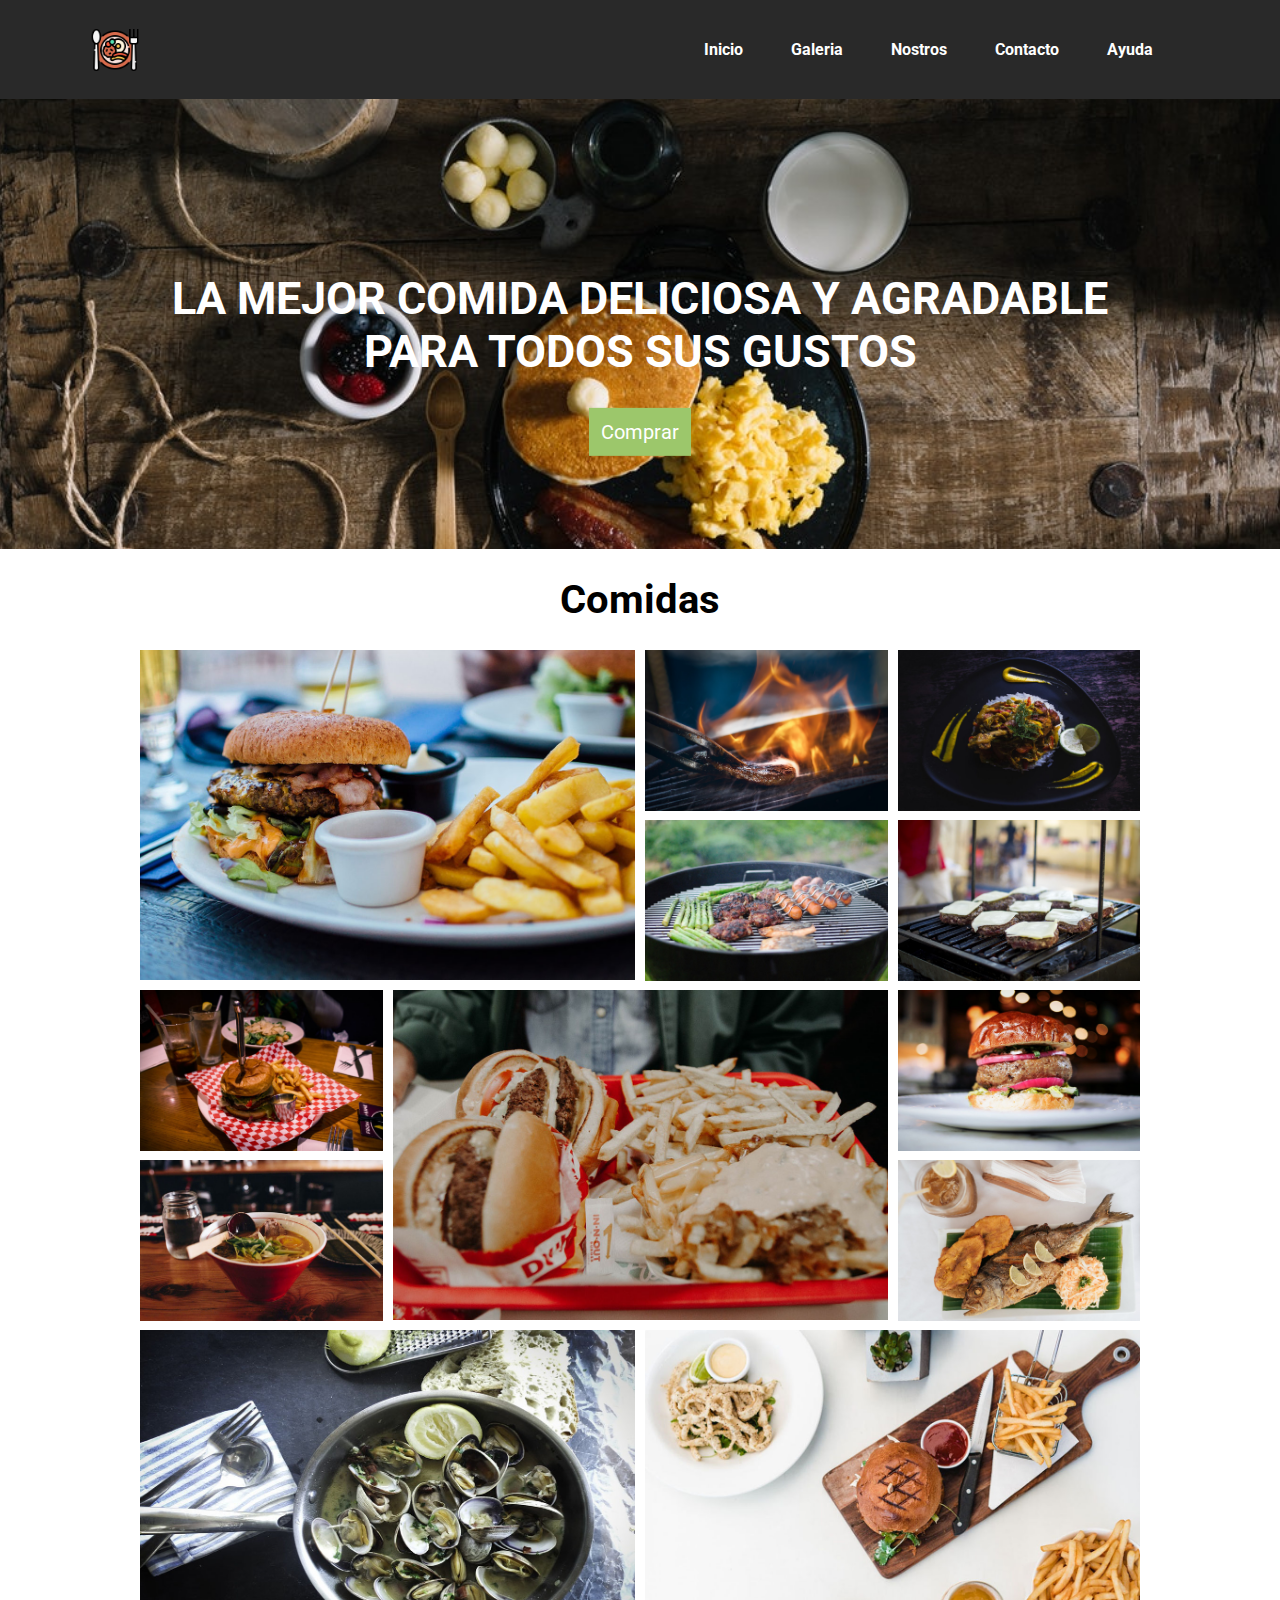
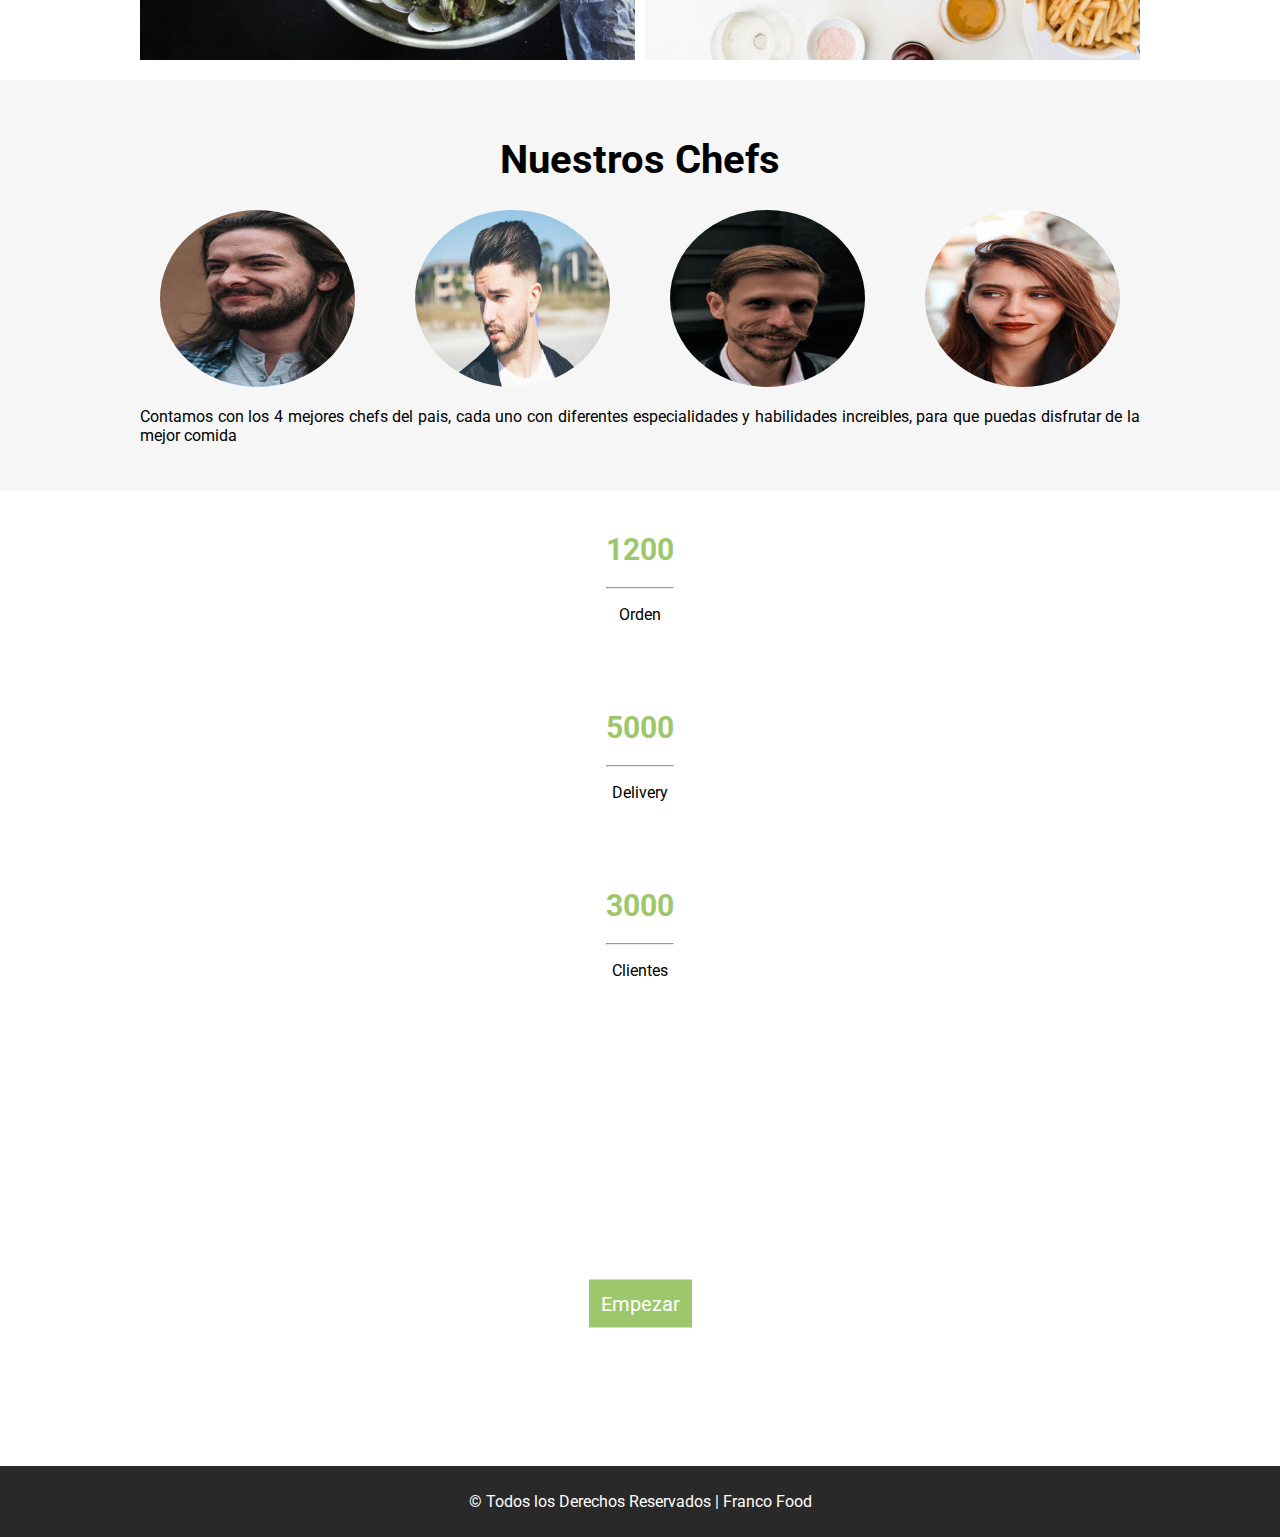
<file: index.html>
<!DOCTYPE html>
<html>

<head>
  <meta charset="utf-8">
  <meta http-equiv="X-UA-Compatible" content="IE=edge">
  <title>Principal</title>
  <meta name="viewport" content="width=device-width, initial-scale=1">
  <link rel="stylesheet" type="text/css" media="screen" href="scss/style.css">
  <link rel="shortcut icon" href="img/favico.png">

</head>

<body>


  <header class="header">
    <nav class="navbar">
      <a class="logo" href="index.html"><img class="logo" src="img/Logo1.png" alt="logo"> </a>
      <ul>
        <a href="index.html">Inicio</a>
        <a href="pages/galeria.html">Galeria</a>
        <a href="pages/nosotros.html">Nostros</a>
        <a href="pages/contacto.html">Contacto</a>
        <a href="pages/ayuda.html">Ayuda</a>
      </ul>
    </nav>
  </header>




  <section class="banner">
    <div class="banner__descripcion">
      <div class="contenedor">
        <h1>LA MEJOR COMIDA DELICIOSA Y AGRADABLE PARA TODOS SUS GUSTOS</h1>
        <input type="button" value="Comprar" class="button__banner">

      </div>

    </div>

  </section>
  <section class="galeria">
    <div class="contenedor">
      <h1>Comidas</h1>
      <article class="grid">
        <div class="big"><img src="img/galeria1.jpg" alt=""></div>
        <div><img src="img/galeria2.jpg" alt=""></div>
        <div><img src="img/galeria3.jpg" alt=""></div>
        <div><img src="img/galeria4.jpg" alt=""></div>
        <div><img src="img/galeria5.jpg" alt=""></div>
        <div><img src="img/galeria6.jpg" alt=""></div>
        <div class="big"><img src="img/galeria7.jpg" alt=""></div>
        <div><img src="img/galeria8.jpg" alt=""></div>
        <div class="big"><img src="img/galeria9.jpg" alt=""></div>
        <div><img src="img/galeria10.jpg" alt=""></div>
        <div><img src="img/galeria11.jpg" alt=""></div>
        <div class="big"><img src="img/galeria12.jpg" alt=""></div>

      </article>
    </div>
  </section>
  
    <section class="team">
      <div class="contenedor">
        <h1>Nuestros Chefs</h1>

        <div class="team__grid">
          <article class="team__columna">
            <img src="img/persona1.jpg" alt="">

          </article>
          <article class="team__columna">
            <img src="img/persona2.jpg" alt="">

          </article>
          <article class="team__columna">
            <img src="img/persona3.jpg" alt="">

          </article>
          <article class="team__columna">
            <img src="img/persona4.jpg" alt="">

          </article>

        </div>
        <p>Contamos con los 4 mejores chefs del pais, cada uno con diferentes especialidades y habilidades increibles,
          para que puedas disfrutar de la mejor comida </p>

      </div>

    </section>

    <section class="info">
      <div class="contenedor">
        <article class="info__columna">
          <h1>1200</h1>
          <hr>
          <p>Orden</p>

        </article>
        <article class="info__columna">
          <h1>5000</h1>
          <hr>
          <p>Delivery</p>

        </article>
        <article class="info__columna">
          <h1>3000</h1>
          <hr>
          <p>Clientes</p>

        </article>

      </div>

    </section>
    <section class="banner2">
      <div class="banner2__descripcion">
        <div class="contenedor">
          <h1>Reserve su Comida</h1>

          <input type="button" value="Empezar" class="button__banner">
        </div>

      </div>

    </section>

    <footer class="footer">
      <div class="contenedor">
        <p>&copy; Todos los Derechos Reservados | Franco Food</p>
      </div>

    </footer>

</body>

</html>
</file>
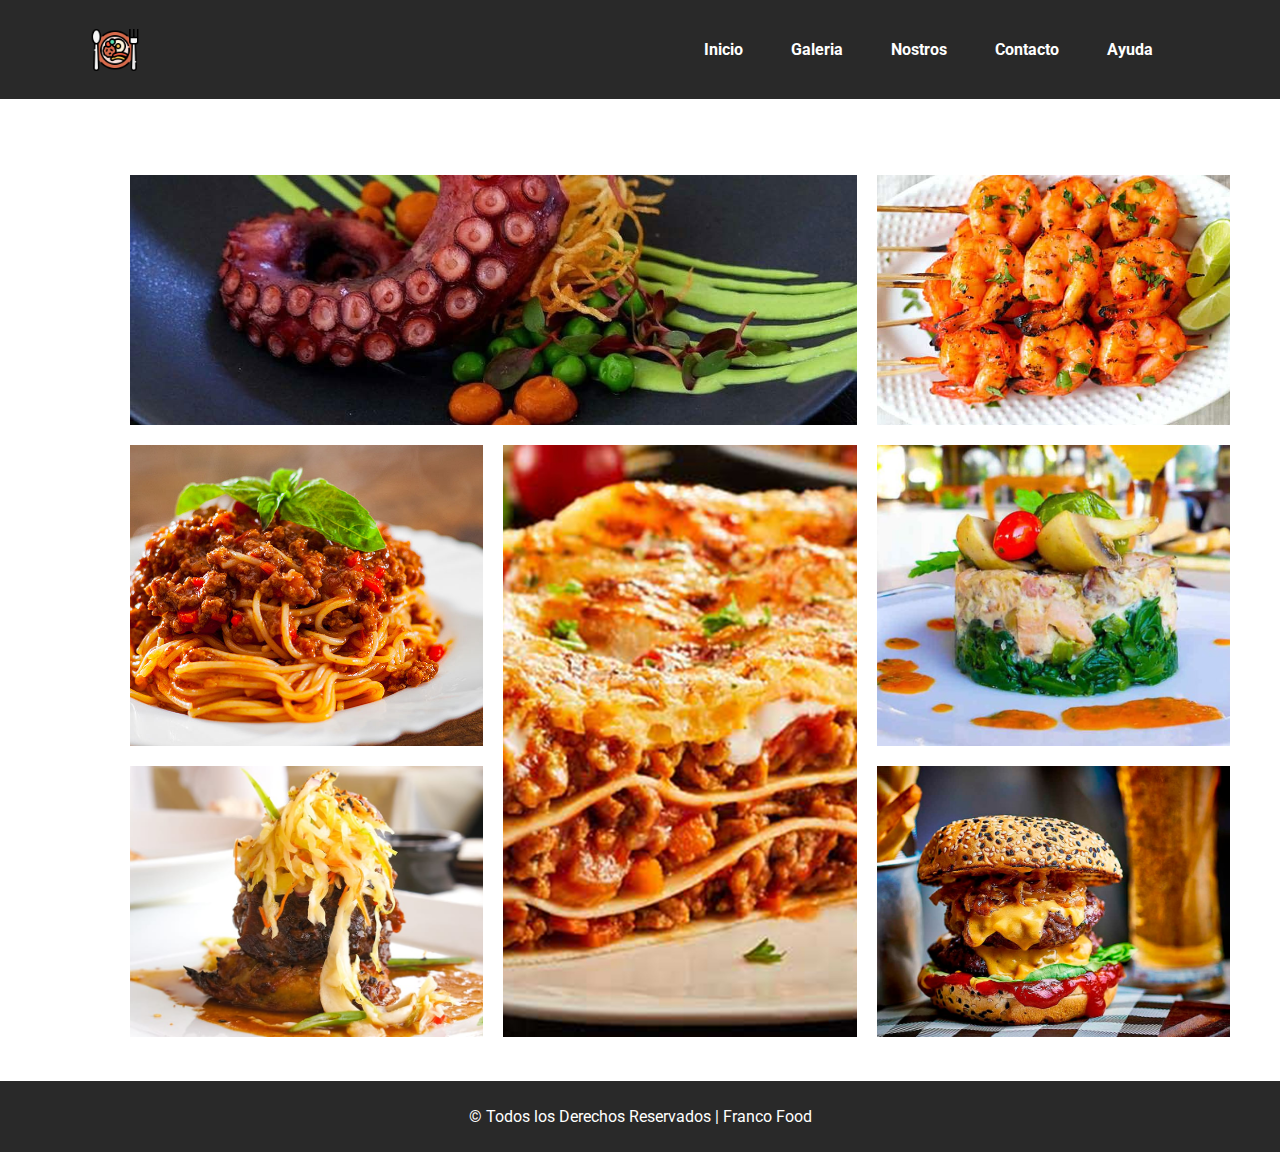
<file: pages/galeria.html>
<!DOCTYPE html>
<html lang="en">
<head>
    <meta charset="UTF-8">
    <meta http-equiv="X-UA-Compatible" content="IE=edge">
    <meta name="viewport" content="width=device-width, initial-scale=1.0">
    <title>Galeria</title>
    <link rel="stylesheet" href="../css/estilo.css">
    <link rel="shortcut icon" href="../img/favico.png">
</head>
<body>
    <header class="header">
        <nav class="navbar">
          <a class="logo" href="../index.html"><img class="logo" src="../img/Logo1.png" alt="logo"> </a>
          <ul>
            <a href="../index.html">Inicio</a></li>
            <a href="../pages/galeria.html">Galeria</a></li>
            <a href="../pages/nosotros.html">Nostros</a></li>
            <a href="../pages/contacto.html">Contacto</a></li>
            <a href="../pages/ayuda.html">Ayuda</a></li>
          </ul>
        </nav>
      </header>

    <div class="container-img">
        <div class="box-img">            
            <a href="#">
                <figure>
                    <img src="../img/1img.jpg" alt="img-galeria">
                </figure>
            </a>
        </div>
        <div class="box-img">
            <a href="#">
                <figure>
                    <img src="../img/2img.jpg" alt="img-galeria">
                </figure>
            </a>
        </div>
        <div class="box-img">
            <a href="#">
                <figure>
                    <img src="../img/3img.jpg" alt="img-galeria">
                </figure>
            </a>
        </div>
        <div class="box-img">
            <a href="#">
                <figure>
                    <img src="../img/4img.jpg" alt="img-galeria">
                </figure>
            </a>
        </div>
        <div class="box-img">
            <a href="#">
                <figure>
                    <img src="../img/5img.jpg" alt="img-galeria">
                </figure>
            </a>
        </div>
        <div class="box-img">
            <a href="#">
                <figure>
                    <img src="../img/6img.jpg" alt="img-galeria">
                </figure>
            </a>
        </div>
        <div class="box-img">
            <a href="#">
                <figure>
                    <img src="../img/7img.jpg" alt="img-galeria">
                </figure>
            </a>
        </div>
    </div>

    <footer class="footer">
        <div class="contenedor">
          <p>&copy; Todos los Derechos Reservados | Franco Food</p>
        </div>
  
      </footer>
    

    
</body>
</html>
</file>
<file: scss/style.css>
@import url("https://fonts.googleapis.com/css2?family=Roboto:wght@300;400;700&display=swap");
@media (min-width: 520px) {
  .banner h1 {
    font-size: 30px;
  }
  .grid {
    display: -ms-grid;
    display: grid;
    grid-gap: 10px;
    -ms-grid-columns: 2;
        grid-template-columns: 2;
  }
  .team .team__grid {
    -ms-grid-columns: 2;
        grid-template-columns: 2;
  }
  .info .contenedor {
    -ms-grid-columns: 3;
        grid-template-columns: 3;
    -ms-flex-pack: distribute;
        justify-content: space-around;
  }
  .banner2 h1 {
    font-size: 50px;
  }
  .banner2 p {
    font-size: 25px;
  }
}

@media (min-width: 728px) {
  .team .team__grid {
    -ms-grid-columns: (195px)[auto-fit];
        grid-template-columns: repeat(auto-fit, 195px);
    -ms-flex-pack: distribute;
        justify-content: space-around;
  }
}

@media (min-width: 1024px) {
  .contenedor {
    width: 1000px;
  }
  .banner h1 {
    font-size: 45px;
  }
  .grid {
    -ms-grid-columns: (minmax(225px, 1fr))[auto-fit];
        grid-template-columns: repeat(auto-fit, minmax(225px, 1fr));
    grid-auto-flow: dense;
    grid-auto-rows: 160px;
  }
  .big {
    grid-column: span 2;
    grid-row: span 2;
  }
  .banner2 p {
    font-size: 30px;
  }
}

body {
  -webkit-box-sizing: border-box;
          box-sizing: border-box;
  margin: 0px;
  padding: 0px;
}

* {
  font-family: 'Roboto', sans-serif;
}

.contenedor {
  width: 100%;
  margin: auto;
}

img {
  width: 100%;
}

.navbar {
  display: -ms-grid;
  display: grid;
  -ms-grid-columns: 6fr 6fr;
      grid-template-columns: 6fr 6fr;
  -webkit-box-align: center;
      -ms-flex-align: center;
          align-items: center;
  width: 1100px;
  margin: auto;
}

.navbar ul {
  list-style: none;
  display: -moz-flex;
  display: -ms-flex;
  display: -o-flex;
  display: -webkit-box;
  display: -ms-flexbox;
  display: flex;
}

.navbar ul a {
  text-decoration: none;
  color: white;
  padding: 1.5rem;
  font-weight: bold;
}

.navbar .logo {
  width: 50px;
  height: 50px;
}

.header {
  background: #292929;
  overflow: hidden;
}

.banner {
  height: 50vh;
  margin-top: 0;
  position: relative;
  background: url("../img/banner.jpg");
  background-size: cover;
  background-position: center;
  background-attachment: fixed;
}

.banner__descripcion {
  position: absolute;
  text-align: center;
  color: #fff;
  -webkit-transform: translateX(-50%) translateY(-50%);
          transform: translateX(-50%) translateY(-50%);
  top: 50%;
  left: 50%;
  width: 100%;
  font-size: 25px;
  margin-top: 25px;
}

.button__banner {
  background: #9cc76b;
  border: none;
  padding: 12px;
  color: white;
  font-size: 20px;
}

.button__banner:hover {
  border: 2px solid #9cc76b;
  background: none;
}

.galeria {
  margin: 20px;
}

.galeria h1 {
  font-size: 40px;
  text-align: center;
}

.team {
  background: #f6f6f6;
  padding: 30px;
}

.team h1 {
  font-size: 40px;
  text-align: center;
}

.team p {
  text-align: justify;
}

.team__columna img {
  border-radius: 50%;
}

.team__grid {
  display: -ms-grid;
  display: grid;
  grid-gap: 20px;
}

.info {
  text-align: center;
}

.info h1 {
  color: #9cc76b;
  font-size: 30px;
}

.info .contenedor {
  display: -ms-grid;
  display: grid;
  grid-gap: 10px;
}

.info__columna {
  margin: 20px;
}

.banner2 {
  height: 50vh;
  color: #fff;
  position: relative;
  background: url("../img/banner1.jpg");
  background-size: cover;
  background-position: right;
  background-attachment: fixed;
}

.banner2 h1 {
  font-size: 28px;
}

.banner2__descripcion {
  position: absolute;
  width: 100%;
  top: 50%;
  left: 50%;
  -webkit-transform: translateX(-50%) translateY(-50%);
          transform: translateX(-50%) translateY(-50%);
  text-align: center;
}

.footer {
  background: #292929;
  color: #fff;
  text-align: center;
  padding: 10px;
}

@media (min-width: 520px) {
  .banner h1 {
    font-size: 30px;
  }
  .grid {
    display: -ms-grid;
    display: grid;
    grid-gap: 10px;
    -ms-grid-columns: 2;
        grid-template-columns: 2;
  }
  .team .team__grid {
    -ms-grid-columns: 2;
        grid-template-columns: 2;
  }
  .info .contenedor {
    -ms-grid-columns: 3;
        grid-template-columns: 3;
    -ms-flex-pack: distribute;
        justify-content: space-around;
  }
  .banner2 h1 {
    font-size: 50px;
  }
  .banner2 p {
    font-size: 25px;
  }
}

@media (min-width: 728px) {
  .team .team__grid {
    -ms-grid-columns: (195px)[auto-fit];
        grid-template-columns: repeat(auto-fit, 195px);
    -ms-flex-pack: distribute;
        justify-content: space-around;
  }
}

@media (min-width: 1024px) {
  .contenedor {
    width: 1000px;
  }
  .banner h1 {
    font-size: 45px;
  }
  .grid {
    -ms-grid-columns: (minmax(225px, 1fr))[auto-fit];
        grid-template-columns: repeat(auto-fit, minmax(225px, 1fr));
    grid-auto-flow: dense;
    grid-auto-rows: 160px;
  }
  .big {
    grid-column: span 2;
    grid-row: span 2;
  }
  .banner2 p {
    font-size: 30px;
  }
}
/*# sourceMappingURL=style.css.map */
</file>
<file: css/estilo.css>
@import url('https://fonts.googleapis.com/css2?family=Roboto:wght@300;400;700&display=swap');

body {
    box-sizing: border-box;
    margin: 0px;
    padding: 0px;
}

* {
    font-family:'Roboto', sans-serif;
}

.contenedor {
    width: 100%;
    margin: auto;
}

img {
    width: 100%;
}

.navbar ul{
    list-style: none;
    display: -webkit-flex;
    display: -moz-flex;
    display: -ms-flex;
    display: -o-flex;
    display: flex;   
}
.navbar .logo{
    width: 50px;
    height: 50px;
}

.navbar ul a{
    text-decoration: none;
    color: white;
    padding: 1.5rem;
    font-weight: bold;
}
.header{
    background:#292929;
    overflow: hidden;
}

.navbar{
    display: grid;
    grid-template-columns: 6fr 6fr;
    align-items: center;
    width: 1100px;
    margin: auto;

}
.banner {
    height: 50vh;
    margin-top: 0;
    position: relative;
    background: url('../img/banner.jpg');
    background-size: cover;
    background-position: center;
    background-attachment: fixed;
}

.banner__descripcion {
    position: absolute;
    text-align: center;
    color: #fff;
    transform: translateX(-50%) translateY(-50%);
    top: 50%;
    left: 50%;
    width: 100%;
    font-size: 15px;
    margin-top: 25px;
}

.button__banner {
    background: #9cc76b;
    border: none;
    padding: 12px;
    color: rgb(255, 255, 255);
    font-size: 20px;
}

.button__banner:hover {
    border: 2px solid #9cc76b;
    background: none;
}

.galeria h1 {
    font-size: 40px;
    text-align: center;
}

.galeria {
    margin: 20px;
}

.team h1 {
    font-size: 40px;
    text-align: center;
}

.team {
    background: #f6f6f6;
    padding: 30px;
}

.team__columna img {
    border-radius: 50%;
}

.team p {
    text-align: justify;
}

.team__grid {
    display: grid;
    grid-gap: 30px;
}

.info h1 {
    color: #9cc76b;
    font-size: 30px;
}

.info {
    text-align: center;
}

.info__columna {
    margin: 20px;
}

.info .contenedor {
    display: grid;
    grid-gap: 10px;
}

.banner2 {
    height: 50vh;
    color: #fff;
    position: relative;
    background: url('../img/banner1.jpg');
    background-size: cover;
    background-position: right;
    background-attachment: fixed;
}

.banner2 h1 {
    font-size: 28px;
}

.banner2__descripcion {
    position: absolute;
    width: 100%;
    top: 50%;
    left: 50%;
    transform: translateX(-50%) translateY(-50%);
    text-align: center;
}

.footer {
    background: #292929;
    color: #fff;
    text-align: center;
    padding: 10px;

}

@media(min-width:520px) {
    .banner h1 {
        font-size: 30px;
    }

    .grid {
        display: grid;
        grid-gap: 10px;
        grid-template-columns: repeat(2, 1fr);
    }

    .team .team__grid {
        grid-template-columns: repeat(2, 1fr);
    }

    .info .contenedor {
        grid-template-columns: repeat(3, 150px);
        justify-content: space-around;
    }

    .banner2 h1 {
        font-size: 50px;
    }

    .banner2 p {
        font-size: 25px;
    }
}

@media(min-width:728px) {

    .team .team__grid {
        grid-template-columns: repeat(4, 195px);
        justify-content: space-around;
    }
}

@media(min-width:1024px) {
    .contenedor {
        width: 1000px;
    }

    .banner h1 {
        font-size: 45px;
    }

    .grid {
        grid-template-columns: repeat(auto-fit, minmax(225px, 1fr));
        grid-auto-flow: dense;
        grid-auto-rows: 160px;

    }

    .big {
        grid-column: span 2;
        grid-row: span 2;
    }

    .banner2 p {
        font-size: 30px;
    }

}

/*///////   GALERIA  ///////*/
/*//////             ///////*/



.container-img{
    width: 100%;
    max-width: 1100px;
    margin: auto;
    margin-top: 60px;
    margin-bottom: 60px;
    display: grid;
    grid-template-columns: repeat(3, 1fr);
    grid-template-rows: 250px;
    grid-gap: 20px;
}
.container-img .box-img figure{
    width: 100%;
    height: 100%;
}
.container-img .box-img img{
    width: 100%;
    height: 100%;
    object-fit: cover;
}
.container-img .box-img:nth-child(1){
    grid-column-start: span 2;
}
.container-img .box-img:nth-child(4){
    grid-row-start: span 2;
}
@media screen and (max-width:800px){
    .container-img{
        width: 95%;
        grid-template-columns: repeat(2, 1fr);
        grid-gap: 10px;
        grid-template-rows: 200px;
    }
    .container-img .box-img:nth-child(1){
        grid-column-start: span 1;
    }
}
@media screen and (max-width:500px){
    .container-img{
        width: 90%;
        grid-template-columns: repeat(1, 1fr);
    }
    .container-img .box-img img{
        height: 200px;
    }
}
</file>
